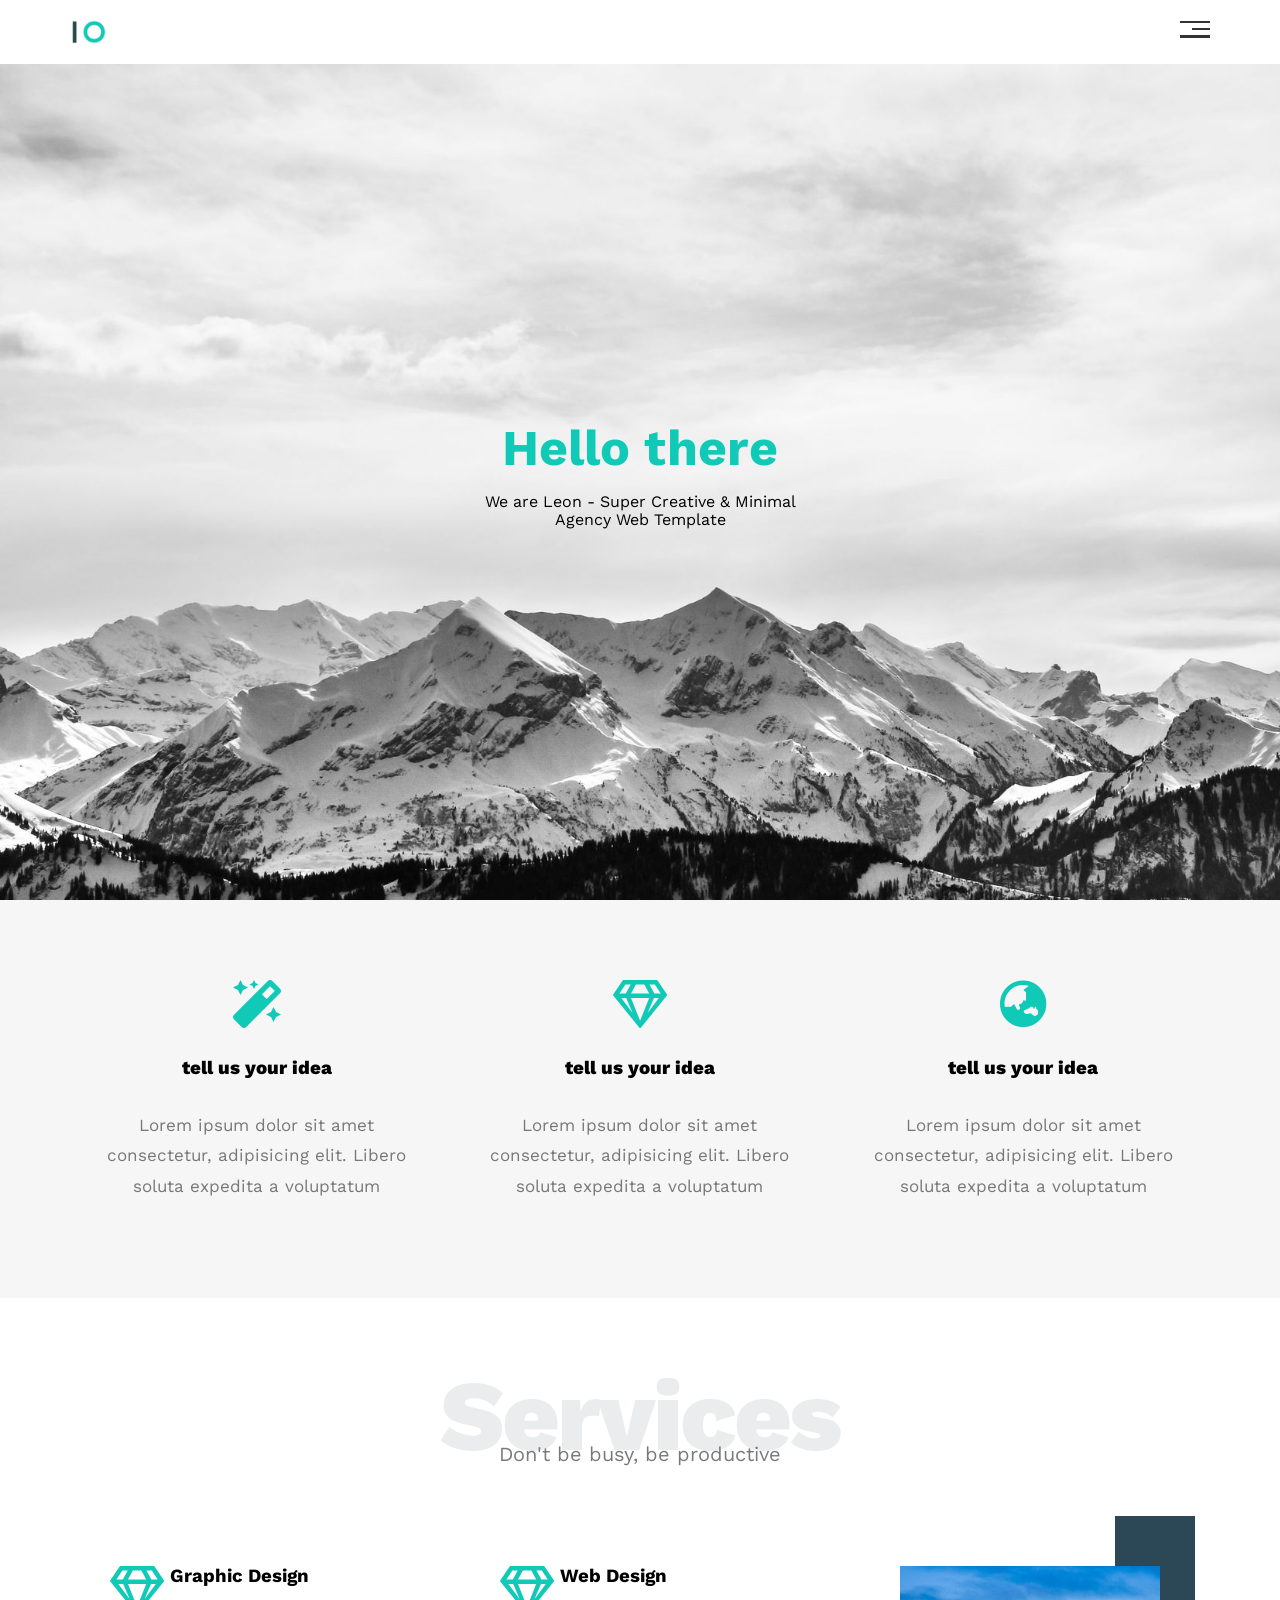
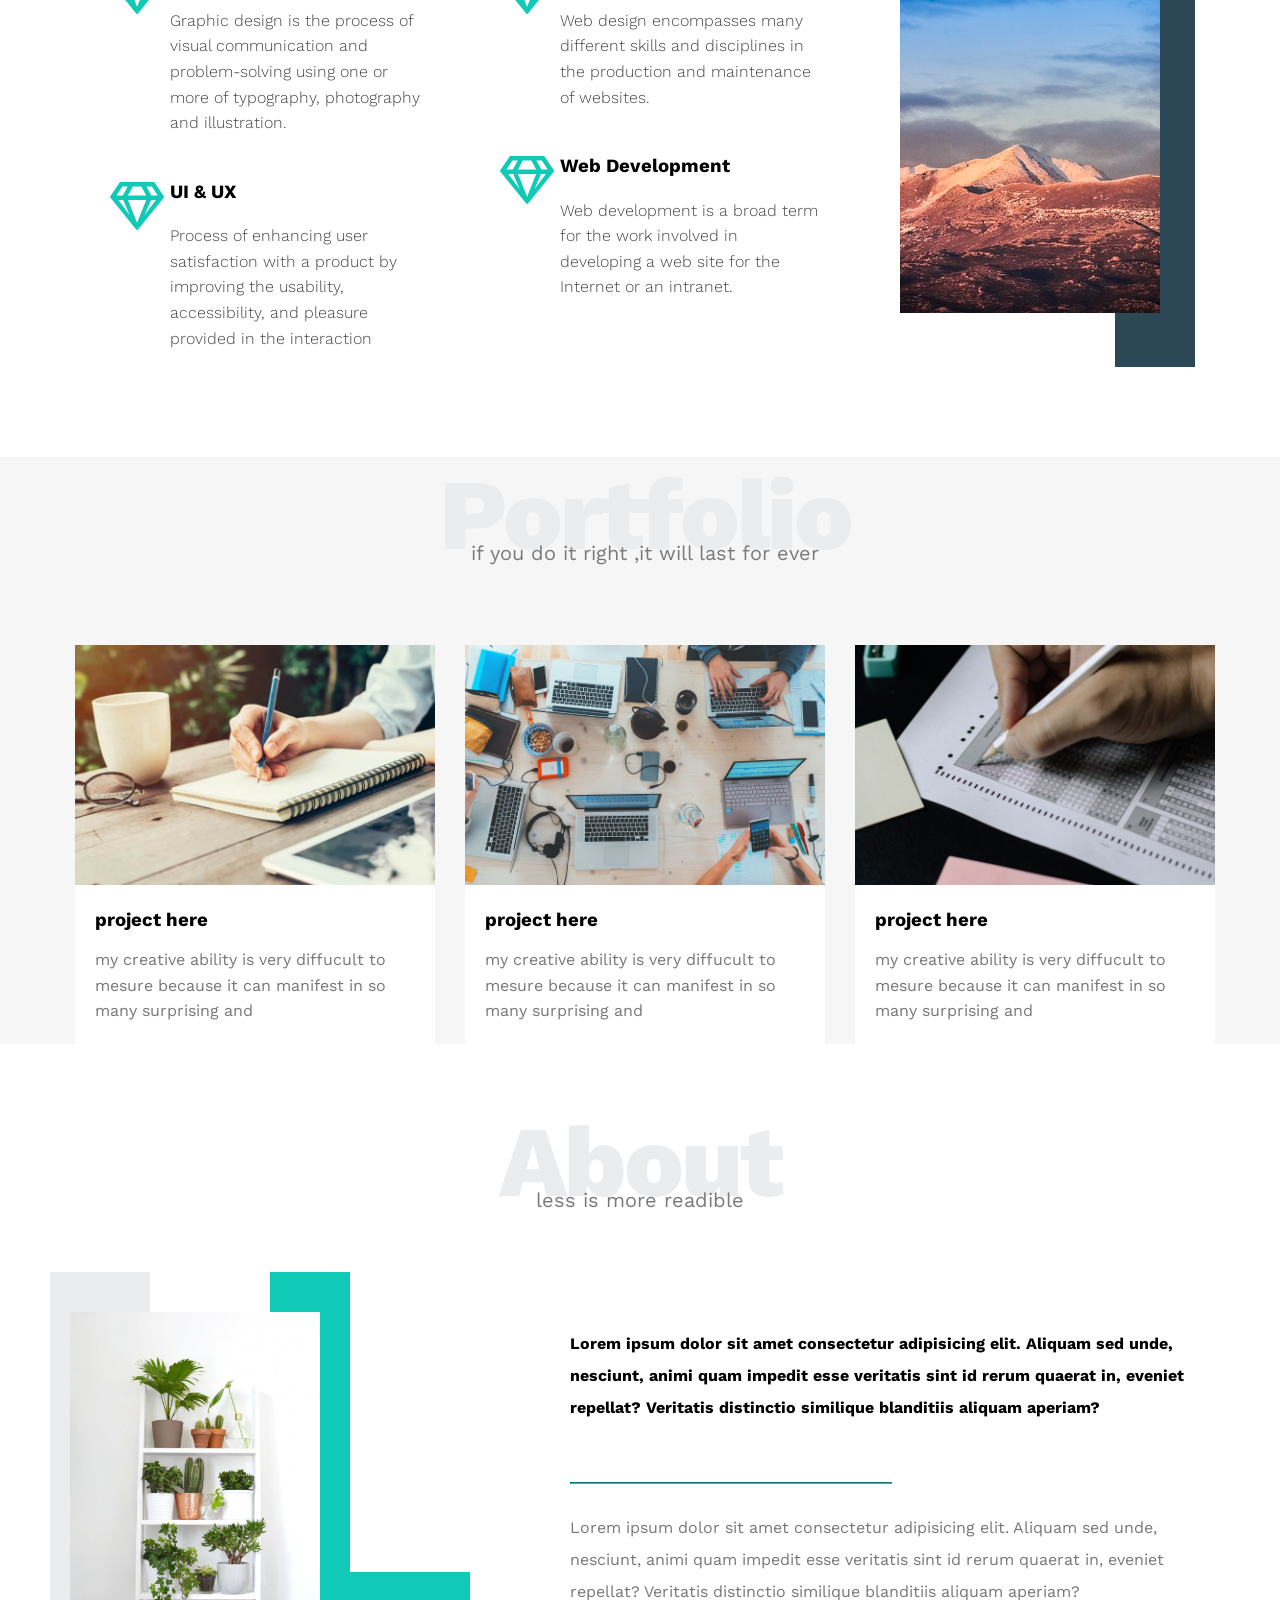
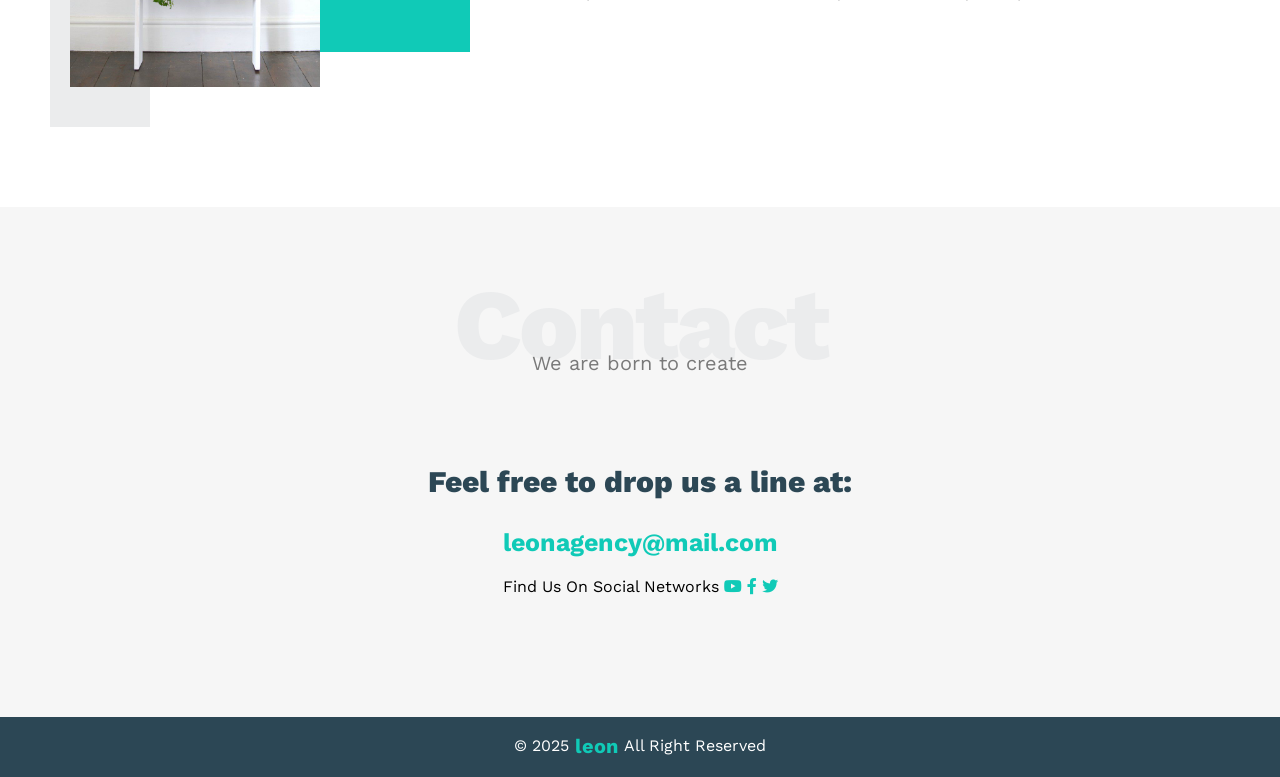
<file: index.html>
<!DOCTYPE html>
<html lang="en">
  <head>
    <meta charset="UTF-8" />
    <meta http-equiv="X-UA-Compatible" content="IE=edge" />
    <meta name="viewport" content="width=device-width, initial-scale=1.0" />
    <title>Leon | Template One</title>
    <!-- Main Template CSS File -->
    <link rel="stylesheet" href="css/leon.css" />
    <!-- Render All Elements Normally -->
    <link rel="stylesheet" href="css/normalize.css" />
    <!-- Font Awesome Library -->
    <link rel="stylesheet" href="css/all.min.css" />
    <!-- Google Fonts -->
    <link rel="preconnect" href="https://fonts.gstatic.com" />
    <link
      href="https://fonts.googleapis.com/css2?family=Work+Sans:wght@200;300;400;500;600;700;800&display=swap"
      rel="stylesheet"
    />
  </head>
  <body>
    <div class="header">
      <div class="container">
        <img class="logo" src="images/logo.png" alt="">
        <div class="links">
          <span class="icon">
            <span></span>
            <span></span>
            <span></span>
          </span>
          <ul>
            <li><a href="#services">Services</a></li>
            <li><a href="#portfolio">Portfolio</a></li>
            <li><a href="#about">About</a></li>
            <li><a href="#contact">Contact</a></li>
          </ul>
        </div>
      </div>
    </div>
    <div class="landing">
      <div class="intro-text">
        <h1>Hello there</h1>
        <p>We are Leon - Super Creative & Minimal Agency Web Template</p>
      </div>
    </div>
    <div class="features">
      <div class="container">
        <div class="feat">
          <i class="fas fa-magic fa-3x"></i>
          <h3>tell us your idea </h3>
          <p>Lorem ipsum dolor sit amet consectetur, adipisicing elit. Libero soluta expedita a voluptatum </p>
        </div>
        <div class="feat">
          <i class="far fa-gem fa-3x"></i>
          <h3>tell us your idea </h3>
          <p>Lorem ipsum dolor sit amet consectetur, adipisicing elit. Libero soluta expedita a voluptatum </p>
        </div>
        <div class="feat">
          <i class="fas fa-globe-asia fa-3x"></i>
          <h3>tell us your idea </h3>
          <p>Lorem ipsum dolor sit amet consectetur, adipisicing elit. Libero soluta expedita a voluptatum </p>
        </div>
      </div>
    </div>
    <div class="services">
      <div class="container">
        <h2 class="special-heading">Services</h2>
        <p>Don't be busy, be productive</p>
        <div class="services-content">
          <div class="col">
            <div class="srv">
              <i class="far fa-gem fa-3x"></i>
              <div class="text">
                <h3>Graphic Design</h3>
                <p>
                  Graphic design is the process of visual communication and problem-solving using one or more of typography, photography and illustration.</p>
              </div>
            </div>
            <div class="srv">
              <i class="far fa-gem fa-3x"></i>
              <div class="text">
                <h3>UI & UX</h3>
                <p>Process of enhancing user satisfaction with a product by improving the usability, accessibility, and pleasure provided in the interaction</p>
              </div>
            </div>
          </div>
          <div class="col">
            <div class="srv">
              <i class="far fa-gem fa-3x"></i>
              <div class="text">
                <h3>Web Design</h3>
                <p>Web design encompasses many different skills and disciplines in the production and maintenance of websites.</p>
              </div>
            </div>
            <div class="srv">
              <i class="far fa-gem fa-3x"></i>
              <div class="text">
                <h3>Web Development</h3>
                <p>Web development is a broad term for the work involved in developing a web site for the Internet or an intranet.</p>
              </div>
            </div>
          </div>
          <div class="col">
            <div class="image">
              <img src="./images/services.jpg" alt="">
            </div>
          </div>
        </div>
      </div>
    </div>
    <div class="portfolio">
      <div class="container">
        <h2 class="special-heading">Portfolio</h2>
        <p>if you do it right ,it will last for ever</p>
        <div class="portfolio-content">
          <div class="card">
            <img src="images/portfolio-1.jpg" alt="">
            <div class="info">
              <h3>project here</h3>
              <p>my creative  ability is very diffucult to mesure because it can manifest in so many surprising and</p>
            </div>
          </div>
          <div class="card">
            <img src="images/portfolio-2.jpg" alt="">
            <div class="info">
              <h3>project here</h3>
              <p>my creative  ability is very diffucult to mesure because it can manifest in so many surprising and</p>
            </div>
          </div>
          <div class="card">
            <img src="images/portfolio-3.jpg" alt="">
            <div class="info">
              <h3>project here</h3>
              <p>my creative  ability is very diffucult to mesure because it can manifest in so many surprising and</p>
            </div>
          </div>
        </div>
      </div>
    </div>
    <div class="about">
      <div class="container">
        <h2 class="special-heading">About</h2>
        <p>less is more readible</p>
        <div class="about-content">
        <div class="image">
          <img src="./images/about.jpg" alt="">
        </div>
        <div class="text">
          <p>Lorem ipsum dolor sit amet consectetur adipisicing 
            elit. Aliquam sed unde, nesciunt, animi quam impedit esse 
            veritatis sint id rerum quaerat in, eveniet repellat? 
            Veritatis distinctio similique blanditiis aliquam aperiam?
          </p>
          <hr>
          <p>Lorem ipsum dolor sit amet consectetur adipisicing 
            elit. Aliquam sed unde, nesciunt, animi quam impedit esse 
            veritatis sint id rerum quaerat in, eveniet repellat? 
            Veritatis distinctio similique blanditiis aliquam aperiam?
          </p>
        </div>
        </div>
      </div>
    </div>
    <div class="contact">
      <div class="container">
        <h2 class="special-heading">Contact</h2>
        <p>We are born to create</p>
        <div class="info">
          <p class="label">Feel free to drop us a line at:</p>
          <a href="mailto:leonagency@mail.com?subject=Contact" class="link">leonagency@mail.com</a>
          <div class="social">
            Find Us On Social Networks
            <i class="fab fa-youtube"></i>
            <i class="fab fa-facebook-f"></i>
            <i class="fab fa-twitter"></i>
          </div>
        </div>
      </div>
    </div>
    <div class="footer">&copy; 2025 <span>leon</span> All Right Reserved</div>
  </body>
</html>
</file>
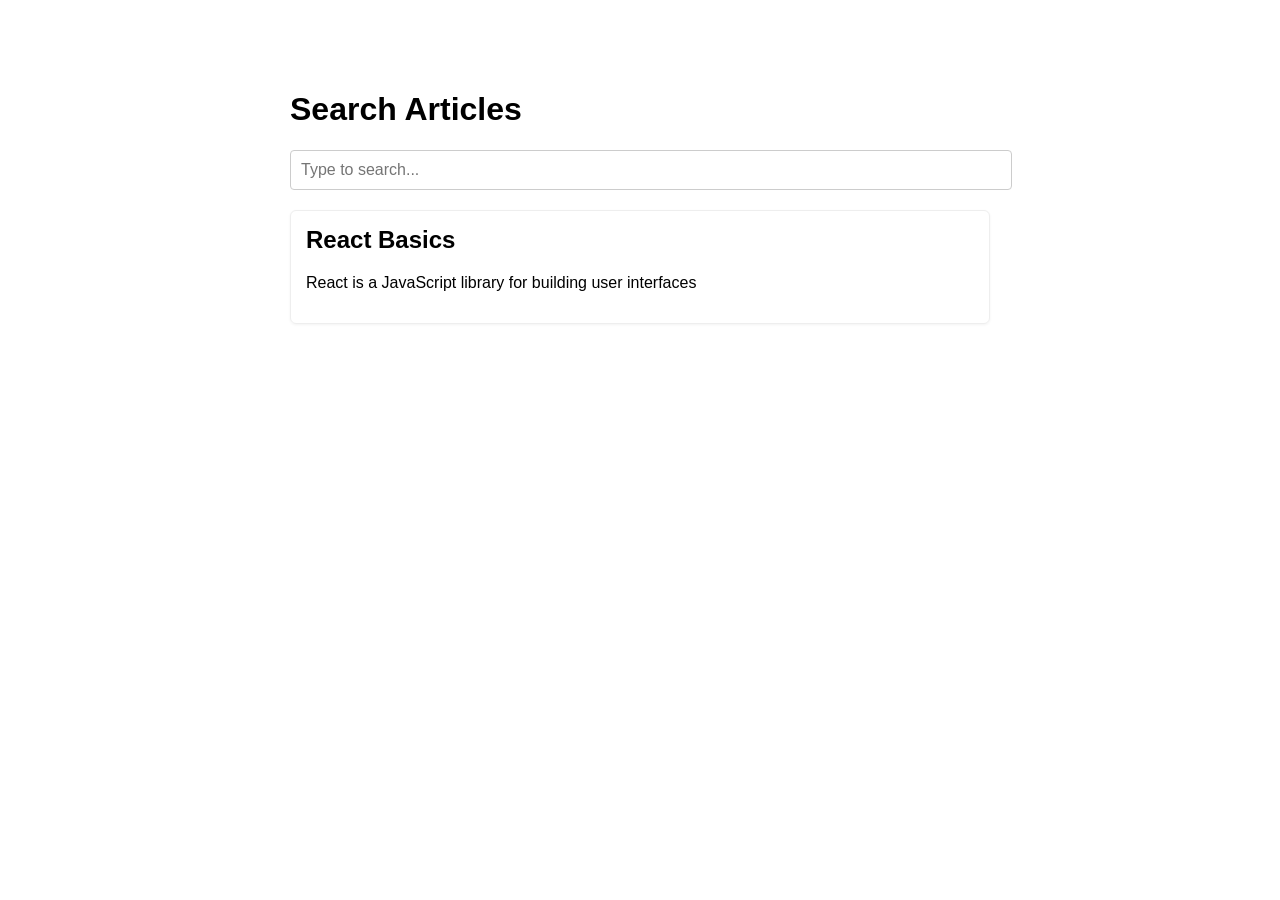
<file: test.html>
<!DOCTYPE html>
<html lang="en">
<head>
  <meta charset="UTF-8" />
  <meta name="viewport" content="width=device-width, initial-scale=1.0"/>
  <title>Search</title>

  <style>
    body {
      font-family: sans-serif;
      max-width: 700px;
      margin: 50px auto;
      padding: 20px;
    }

    input {
      width: 100%;
      padding: 10px;
      font-size: 16px;
      margin-bottom: 20px;
      border: 1px solid #ccc;
      border-radius: 4px;
    }

    .article {
      border: 1px solid #eee;
      padding: 15px;
      border-radius: 6px;
      margin-bottom: 15px;
      box-shadow: 0 1px 3px rgba(0,0,0,0.05);
    }

    .article h2 {
      margin-top: 0;
    }

    mark {
      background-color: yellow;
    }
  </style>


</head>
<body>
  <h1>Search Articles</h1>
  <input type="text" id="searchInput" placeholder="Type to search..." />
  <div id="results"></div>
  <script>
    const articles = [
      {
        title: "React Basics",
        content: "React is a JavaScript library for building user interfaces"
      }
    ];

    const searchInput = document.getElementById('searchInput');
    const resultsDiv = document.getElementById('results');

    function escapeHTML(str) {
      return str.replace(/&/g, '&amp;')
                .replace(/</g, '&lt;')
                .replace(/>/g, '&gt;');
    }

    function highlight(text, search) {
      if (!search) return escapeHTML(text);
      const regex = new RegExp(`(${search})`, 'gi');
      return escapeHTML(text).replace(regex, '<mark>$1</mark>');
    }

    function renderResults(query) {
      resultsDiv.innerHTML = '';
      const filtered = articles.filter(article =>
        article.title.toLowerCase().includes(query.toLowerCase()) ||
        article.content.toLowerCase().includes(query.toLowerCase())
      );
      if (filtered.length === 0) {
        resultsDiv.innerHTML = '<p>No results found.</p>';
        return;
      }
      filtered.forEach(article => {
        const div = document.createElement('div');
        div.className = 'article';
        div.innerHTML = `
          <h2>${highlight(article.title, query)}</h2>
          <p>${highlight(article.content, query)}</p>
        `;
        resultsDiv.appendChild(div);
      });
    }
    searchInput.addEventListener('input', (e) => {
      renderResults(e.target.value.trim());
    });
    renderResults('');
  </script>
</body>
</html>
</file>
<file: css/leon.css>
/* Start Variables */
:root {
  --main-color: #10cab7;
  --secondary-color: #2c4755;
  --section-padding: 60px;
  --section-background: #f6f6f6;
  --main-duration: 0.5s;
}
/* End Variables */
/* Start Global Rules */
* {
  -webkit-box-sizing: border-box;
  -moz-box-sizing: border-box;
  box-sizing: border-box;
}
html {
  scroll-behavior: smooth;
}
body {
  font-family: "Work Sans", sans-serif;
}
.container {
  padding-left: 15px;
  padding-right: 15px;
  margin-left: auto;
  margin-right: auto;
}
/* Small */
@media (min-width: 768px) {
  .container {
    width: 750px;
  }
}
/* Medium */
@media (min-width: 992px) {
  .container {
    width: 970px;
  }
}
/* Large */
@media (min-width: 1200px) {
  .container {
    width: 1170px;
  }
}
/* End Global Rules */
/* Start Components */
.special-heading {
  color: #ebeced;
  font-size: 100px;
  text-align: center;
  font-weight: 800;
  letter-spacing: -3px;
  margin: 0;
}
.special-heading + p {
  margin: -30px 0 0;
  font-size: 20px;
  text-align: center;
  color: #797979;
}
@media (max-width: 767px) {
  .special-heading {
    font-size: 60px;
  }
  .special-heading + p {
    margin-top: -20px;
  }
}

.header{
  padding: 20px;
}
.header .container{
  display: flex;
  justify-content: space-between;
  align-items: center;
}
.header .logo{
  width: 60px;
}

.header .links{
  position: relative;
}

.header .links:hover .icon span:nth-child(2){
  width: 100%;
}
.header .links .icon{
  width: 30px;
  display: flex;
  flex-wrap: wrap;
  justify-content: flex-end

}

.header .links .icon span{
  background-color: #333;
  margin-bottom: 5px;
  height: 2px;
}

.header .links .icon span:first-child{
  width: 100%;
}

.header .links .icon span:nth-child(2){
  width: 60%;
  transition: var(--main-duration);
}

.header .links .icon span:last-child{
  width: 100%;
  height: 2.5px;
}

.header .links ul{
  list-style: none;
  background-color:#f6f6f6 ;
  padding: 0;
  margin: 0;
  position: absolute;
  right: 0;
  border-bottom: 1px solid #ddd;
  min-width: 200px;
  top: calc(100% + 8px);
  z-index: 1;
  display: none;
}

.header .links:hover ul{
  display: block;
}

.header .links ul::before{
  content: "";
  border-color: transparent transparent #f6f6f6;
  border-width: 10px;
  border-style: solid;
  position: absolute;
  top: -20px;
  right: 5px;
}

.header .links ul li{
  border-bottom: 1px solid #333;
  padding: 15px;
  transition: var(--main-duration);
}

.header .links ul li:hover{
  padding: 20px;
}

.header .links ul li a{
  text-decoration: none;
}

.landing{
  background-image: url(../images/landing.jpg);
  background-size: cover;
  height: calc(100vh - 64px);
  position: relative;
}

.landing .intro-text{
  position: absolute;
  top: 50%;
  left: 50%;
  text-align: center;
  transform: translate(-50%,-50%);
  width: 320px;
  max-width: 100%;
}

.landing .intro-text h1{
margin: 0;
color: var(--main-color);
font-weight: bold;
font-size: 50px;
}

.features{
  padding-top: var(--section-padding);
  padding-bottom: var(--section-padding);
  background-color: var(--section-background);
}

.features .container{
display: grid;
gap: 10px;
grid-template-columns: repeat(auto-fill,minmax(300px,1fr));
}

.features .feat{
padding: 20px;
text-align: center;
}

.features .feat i{
color: var(--main-color);
}

.features .feat h3{
font-weight: 800;
margin: 30px auto;
}

.features .feat p{
line-height: 1.8;
color: #777;
font-size: 17px;
}

.services {
  padding-top: var(--section-padding);
  padding-bottom: var(--section-padding);
}

.services .services-content{
  display: grid;
  grid-template-columns: repeat(auto-fill,minmax(300px,1fr));
  gap: 30px;
  margin-top: 100px;
}

.services .services-content .srv{
  display: flex;
  justify-content: space-between;
  margin-bottom: 30px;
}

@media (max-width:767px){
.services .services-content .srv{
  flex-direction: column;
  align-items: center;
}
}

.services .services-content i{
  color: var(--main-color);
  flex-basis: 60px;
  margin-left: 40px;
}

.services .text{
  flex: 1;
}

.services h3{
  margin: 0 0 20px;
}

.services .services-content .srv .text p {
  color: #444;
  font-weight: 300;
  line-height: 1.6;
}

.services .services-content .image {
  text-align: center;
  position: relative;
}

.services .services-content .image img {
  width: 260px;
}

.services .services-content .image::before{
  position: absolute;
  content: "";
  height: calc(100% + 100px);
  right: 15px;
  top: -50px;
  background-color: #2c4755;
  width: 80px;
  z-index: -1;
}

@media (max-width: 1199px) {
  .services .services-content .image {
    display: none;
  }
}

.portfolio{
  padding-left: var(--section-padding);
  padding-right: var(--section-padding);
  background-color: var(--section-background);
}

.portfolio .portfolio-content{
  display: grid;
  grid-template-columns: repeat(auto-fill,minmax(300px,1fr));
  gap: 30px;
  margin-top: 80px;
}

.portfolio .portfolio-content .card{
  background-color: white;
}

.portfolio .portfolio-content .card .info{
  padding: 20px;
}

.portfolio .portfolio-content .card  img{
max-width: 100%;
}

.portfolio .portfolio-content .card .info h3{
margin: 0;
}

.portfolio .portfolio-content .card .info p{
line-height: 1.6;
color: #777;
margin-bottom: 0;
}

.about {
  padding-top: var(--section-padding);
  padding-bottom: calc(var(--section-padding) + 60px);
}

.about .about-content{
  margin-top: 100px;
  display: flex;
  flex-wrap: wrap;
  justify-content: space-between;
}

.about .about-content .image {
  position: relative;
  width: 250px;
  height: 375px;
}

@media (max-width: 991px) {
  .about .about-content {
    flex-direction: column;
    text-align: center;
  }
}

@media (max-width: 991px) {
  .about .about-content .image {
    margin: 0 auto 60px;
  }
}

.about .about-content .image::before {
  content: "";
  position: absolute;
  background-color: #ebeced;
  width: 100px;
  height: calc(100% + 80px);
  top: -40px;
  left: -20px;
  z-index: -1;
}

.about .about-content .image::after {
  top: -40px;
  content: "";
  position: absolute;
  width: 120px;
  height: 300px;
  border-left: 80px solid var(--main-color);
  border-bottom: 80px solid var(--main-color);
  z-index: -1;
  right: -150px;
}

@media (max-width: 991px) {
  .about .about-content .image::before,
  .about .about-content .image::after {
    display: none;
  }
}

.about .about-content .image img{
max-width: 100%;
}

.about .about-content .text{
  flex-basis: calc(100% - 500px);
}

.about .about-content .text p:first-of-type {
  font-weight: bold;
  line-height: 2;
  margin-bottom: 50px;
}
.about .about-content .text hr {
  width: 50%;
  display: inline-block;
  border-color: var(--main-color);
}
.about .about-content .text p:last-of-type {
  line-height: 2;
  color: #777;
}

.contact {
  padding-top: var(--section-padding);
  padding-bottom: var(--section-padding);
  background-color: var(--section-background);
}
.contact .info {
  padding-top: var(--section-padding);
  padding-bottom: var(--section-padding);
  text-align: center;
}

.contact .info .label{
  color: var(--secondary-color);
  font-size: 30px;
  font-weight: 800;
}

.contact .info .link{
  text-decoration: none;
  color: var(--main-color);
  font-size: 25px;
  font-weight: bold;
  letter-spacing: 2;
}

.contact .info .social{
  margin-top: 20px;
}

.contact .info .social i{
  color: var(--main-color);
}

@media (max-width:767px){
  .contact .info .label,
  .contact .info .label{
    font-size: 15px;
  }
}

.footer{
  width: 100%;
  height: 60px;
  background-color: var(--secondary-color);
  display: flex;
  align-items: center;
  justify-content: center;
  color: white;
}

.footer span{
  color: var(--main-color);
  font-size: 20px;
  margin-right: 6px;
  margin-left: 6px;
  font-weight: bold;
}
</file>
